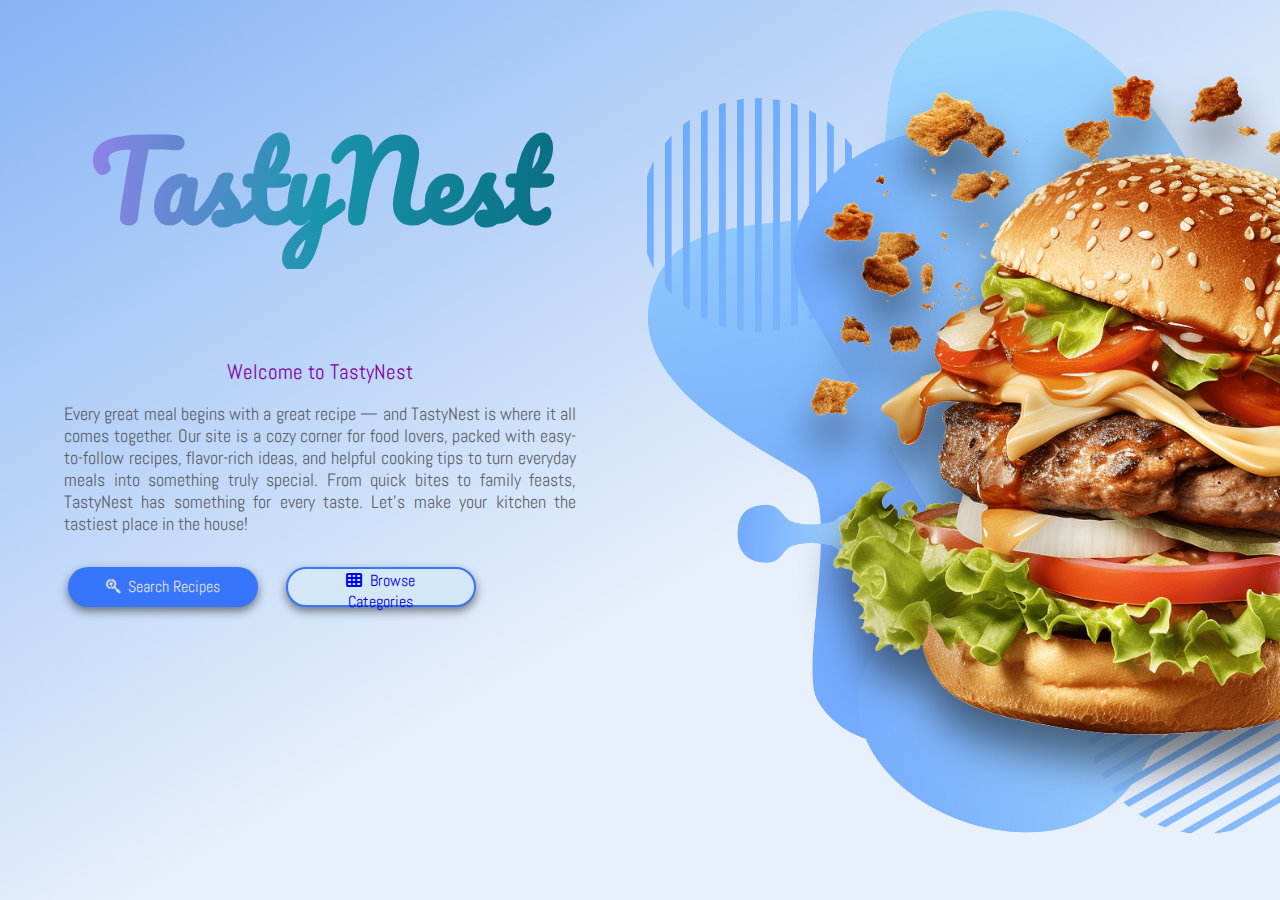
<file: index.html>
<!DOCTYPE html>
<html lang="en">
<head>
  <meta charset="UTF-8" />
  <meta name="viewport" content="width=device-width, initial-scale=1.0" />
  <title>TastyNest</title>
  <link rel="stylesheet" href="styles.css" />
  <link rel="preconnect" href="https://fonts.googleapis.com">
    <link rel="preconnect" href="https://fonts.gstatic.com" crossorigin>
    <link href="https://fonts.googleapis.com/css2?family=Pacifico&display=swap" rel="stylesheet">
    <link href="https://fonts.googleapis.com/css2?family=Abel&family=Pacifico&display=swap" rel="stylesheet">
    <link href="https://fonts.googleapis.com/css2?family=Poppins:wght@300;400;600&display=swap" rel="stylesheet" />
    <link rel="stylesheet" href="https://cdnjs.cloudflare.com/ajax/libs/font-awesome/6.5.0/css/all.min.css">
    <link href="https://fonts.googleapis.com/css2?family=Abel&family=Pacifico&family=Winky+Rough:ital,wght@0,300..900;1,300..900&display=swap" rel="stylesheet">
</head>
<body>
    <div class="land_container">
        <div class="text_area">
            <p class="title">Tasty<span>Nest</span></p>
            <p class="welcome_message">Welcome to TastyNest</p>
            <p class="descrip_landing">Every great meal begins with a great recipe — and TastyNest is where it all comes together. Our site is a cozy corner for food lovers, packed with easy-to-follow recipes, flavor-rich ideas, and helpful cooking tips to turn everyday meals into something truly special. From quick bites to family feasts, TastyNest has something for every taste. Let’s make your kitchen the tastiest place in the house!</p>
            <div class="button_area">
                <button  class="land_srch"><a href="home.html"><i class="fa-brands fa-searchengin"></i>Search Recipes</a></button>
                <button class="land_category"><a href="categories.html"><i class="fa-solid fa-table-cells"></i>Browse Categories</a></button>
            </div>
        </div>
        <div class="img_area">
            <img class="burger" src="images/burger.png" alt="landing_img">
            <img class="blob" src="images/blob_landing.png" alt="landing_img">
        </div>
    </div>
    <script src="script.js"></script>
</body>
</html>
</file>
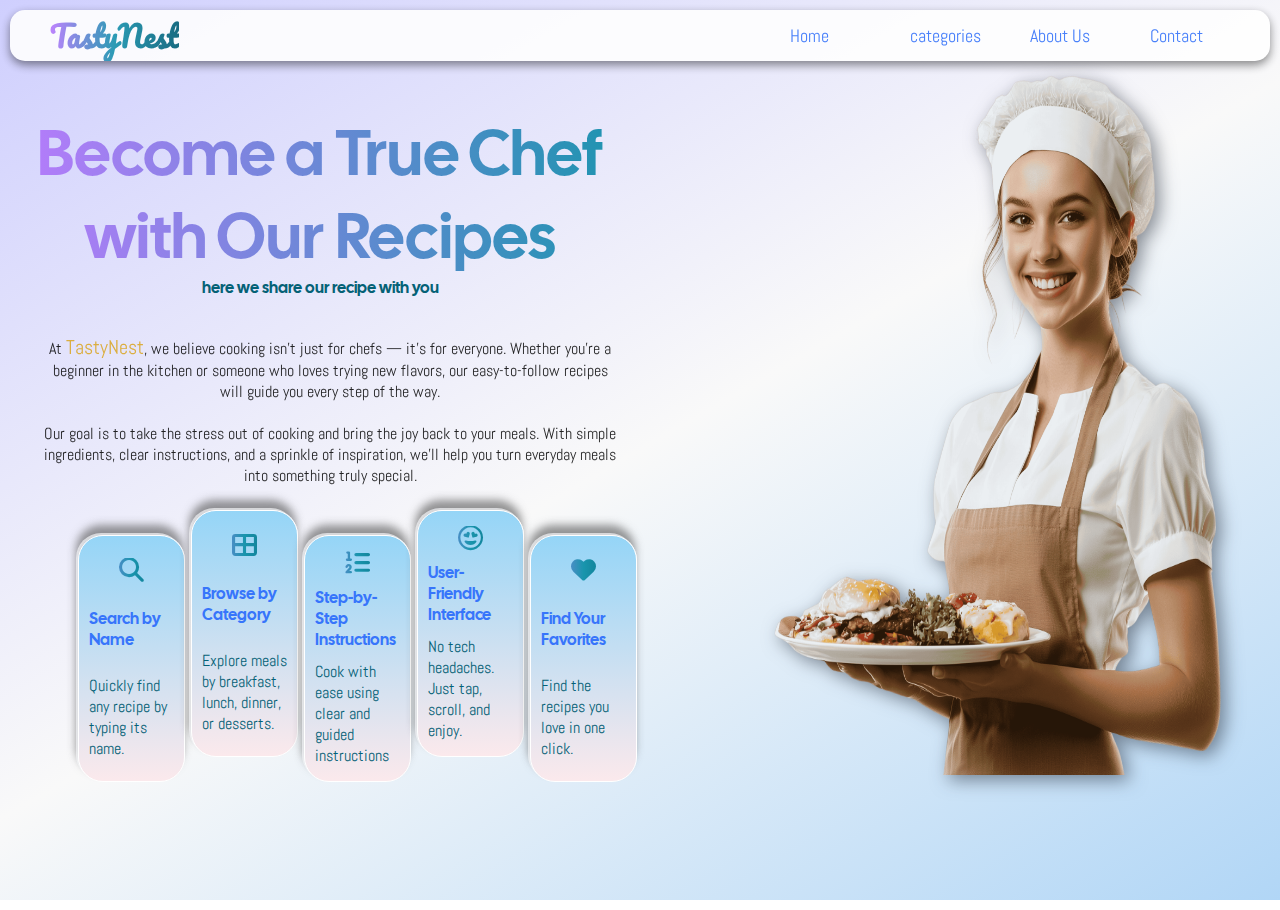
<file: about.html>
<!DOCTYPE html>
<html lang="en">
<head>
  <meta charset="UTF-8" />
  <meta name="viewport" content="width=device-width, initial-scale=1.0" />
  <title>TastyNest : Home</title>
  <link rel="stylesheet" href="styles.css" />
  <link rel="preconnect" href="https://fonts.googleapis.com">
    <link rel="preconnect" href="https://fonts.gstatic.com" crossorigin>
    <link href="https://fonts.googleapis.com/css2?family=Pacifico&display=swap" rel="stylesheet">
    <link href="https://fonts.googleapis.com/css2?family=Abel&family=Pacifico&display=swap" rel="stylesheet">
    <link href="https://fonts.googleapis.com/css2?family=Poppins:wght@300;400;600&display=swap" rel="stylesheet" />
    <link rel="stylesheet" href="https://cdnjs.cloudflare.com/ajax/libs/font-awesome/6.5.0/css/all.min.css">
    <link href="https://fonts.googleapis.com/css2?family=Abel&family=Cal+Sans&family=Pacifico&family=Winky+Rough:ital,wght@0,300..900;1,300..900&display=swap" rel="stylesheet">
    <style>
        body{
            background: linear-gradient(150deg,#cfcffe ,rgb(249, 249, 249),rgb(177, 214, 246));
            background-repeat: no-repeat;
            background-attachment: fixed;
        }
    </style>
</head>
<body>
    <header>
        <div class="hed_logo"> <a class="logo_link" href="index.html"> TastyNest</a></div>
        <nav>
            <a href="home.html" class="nav_list">Home</a>
            <a href="categories.html" class="nav_list">categories</a>
            <a href="about.html" class="nav_list">About Us</a>
            <a href="contact.html" class="nav_list">Contact</a>
        </nav>
    </header>
    <div class="main_about">
            <div class="about_text_area">
                <div class="about_main_text">
                    <p class="head_about">Become a True Chef<br> with Our Recipes</p>
                    <p class="small_about">here we share our recipe with you</p>
                    <p class="about_des">At <span>TastyNest</span>, we believe cooking isn’t just for chefs — it’s for everyone. Whether you’re a beginner in the kitchen or someone who loves trying new flavors, our easy-to-follow recipes will guide you every step of the way. <br><br>Our goal is to take the stress out of cooking and bring the joy back to your meals. With simple ingredients, clear instructions, and a sprinkle of inspiration, we’ll help you turn everyday meals into something truly special.</p>
                </div>
                <div class="about_cards">
                    <div class="c1"><i class="fa-solid fa-magnifying-glass"></i>Search by Name<br><span>Quickly find any recipe by typing its name.</span></div>
                    <div class="c2"><i class="fa-solid fa-table-cells-large"></i>Browse by Category<br><span>Explore meals by breakfast, lunch, dinner, or desserts.</span></div>
                    <div class="c3"><i class="fa-solid fa-list-ol"></i>Step-by-Step Instructions <br><span>Cook with ease using clear and guided instructions</span></div>
                    <div class="c4"><i class="fa-regular fa-face-grin-hearts"></i>User-Friendly Interface <br><span>No tech headaches. Just tap, scroll, and enjoy.</span></div>
                    <div class="c5"><i class="fa-solid fa-heart"></i>Find Your Favorites <br><span>Find the recipes you love in one click.</span></div>
                </div>
            </div>
            <div class="about_img"><img src="images/about img.png" alt="about_image"></div>
        </div>
    <script src="script.js"></script>
</body>
</html>
</file>
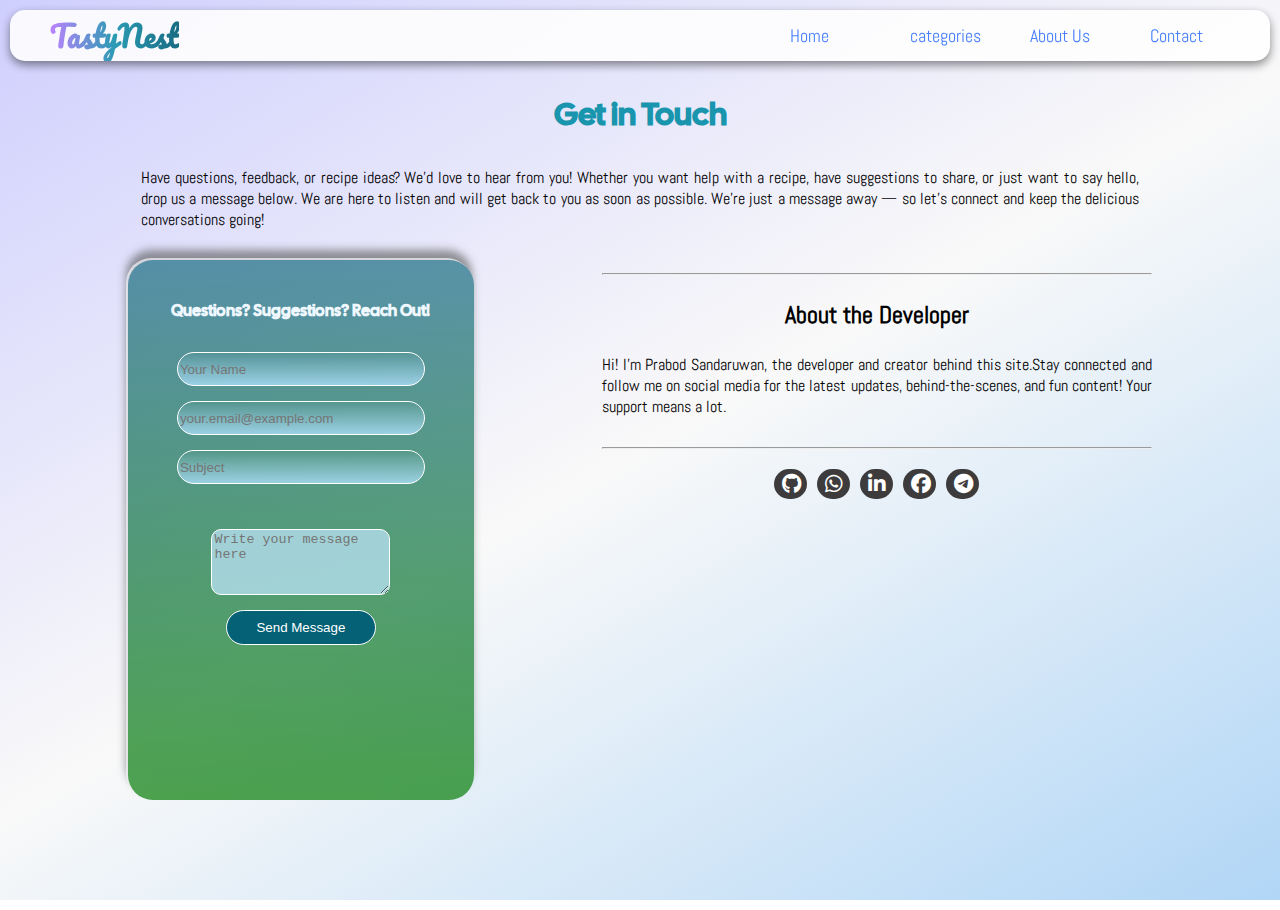
<file: contact.html>
<!DOCTYPE html>
<html lang="en">
<head>
  <meta charset="UTF-8" />
  <meta name="viewport" content="width=device-width, initial-scale=1.0" />
  <title>TastyNest : Home</title>
  <link rel="stylesheet" href="styles.css" />
  <link rel="preconnect" href="https://fonts.googleapis.com">
    <link rel="preconnect" href="https://fonts.gstatic.com" crossorigin>
    <link href="https://fonts.googleapis.com/css2?family=Pacifico&display=swap" rel="stylesheet">
    <link href="https://fonts.googleapis.com/css2?family=Abel&family=Pacifico&display=swap" rel="stylesheet">
    <link href="https://fonts.googleapis.com/css2?family=Poppins:wght@300;400;600&display=swap" rel="stylesheet" />
    <link rel="stylesheet" href="https://cdnjs.cloudflare.com/ajax/libs/font-awesome/6.5.0/css/all.min.css">
    <link href="https://fonts.googleapis.com/css2?family=Abel&family=Cal+Sans&family=Pacifico&family=Winky+Rough:ital,wght@0,300..900;1,300..900&display=swap" rel="stylesheet">
    <style>
        body{
            background: linear-gradient(150deg,#cfcffe ,rgb(249, 249, 249),rgb(177, 214, 246));
            background-repeat: no-repeat;
            background-attachment: fixed;
        }
    </style>
</head>
<body>
    <header>
        <div class="hed_logo"> <a class="logo_link" href="index.html"> TastyNest</a></div>
        <nav>
            <a href="home.html" class="nav_list">Home</a>
            <a href="categories.html" class="nav_list">categories</a>
            <a href="about.html" class="nav_list">About Us</a>
            <a href="contact.html" class="nav_list">Contact</a>
        </nav>
    </header>
    <p class="contact_head">Get in Touch</p>
    <p class="contact_des">Have questions, feedback, or recipe ideas? We’d love to hear from you! Whether you want help with a recipe, have suggestions to share, or just want to say hello, drop us a message below. We are here to listen and will get back to you as soon as possible. We’re just a message away — so let’s connect and keep the delicious conversations going!</p>
    <div class="contact_main">
        <div class="contact_form">
            <form action="https://formspree.io/f/xzzvzblq" method="POST">
                <p>Questions? Suggestions? Reach Out!</p>
                <input type="text" id="name" name="name" required placeholder="Your Name">
                <input type="email" id="email" name="email" required placeholder="your.email@example.com">
                <input type="text" id="subject" name="_subject" placeholder="Subject">
                <textarea id="message" name="message" required placeholder="Write your message here"></textarea>
                <button type="submit">Send Message</button>
            </form>
        </div>
        <div class="social_links">
            <hr>
            <p class="div_title">About the Developer</p>
            <p class="dev_des">Hi! I’m Prabod Sandaruwan, the developer and creator behind this site.Stay connected and follow me on social media for the latest updates, behind-the-scenes, and fun content! Your support means a lot.</p>
            <hr>
            <div class="link_btns">
                <a href="https://github.com/Prabod-Sandaruwan"><i class="fa-brands fa-github"></i><span>Github</span></a>
                <a href="https://wa.link/u7eief"><i class="fa-brands fa-whatsapp"></i><span>Whatsapp</span></a>
                <a href="www.linkedin.com/in/sandaruwan-hapudeniya"><i class="fa-brands fa-linkedin-in"></i><span>LinkedIn</span></a>
                <a href="https://www.facebook.com/nadeera.sandaruwan.737?mibextid=ZbWKwL"><i class="fa-brands fa-facebook"></i></i><span>Facebook</span></a>
                <a href="https://t.me/sandaruwan_info"><i class="fa-brands fa-telegram"></i><span>Telegram</span></a>
            </div>
        </div>
    </div>
    <script src="script.js"></script>
</body>
</html>
</file>
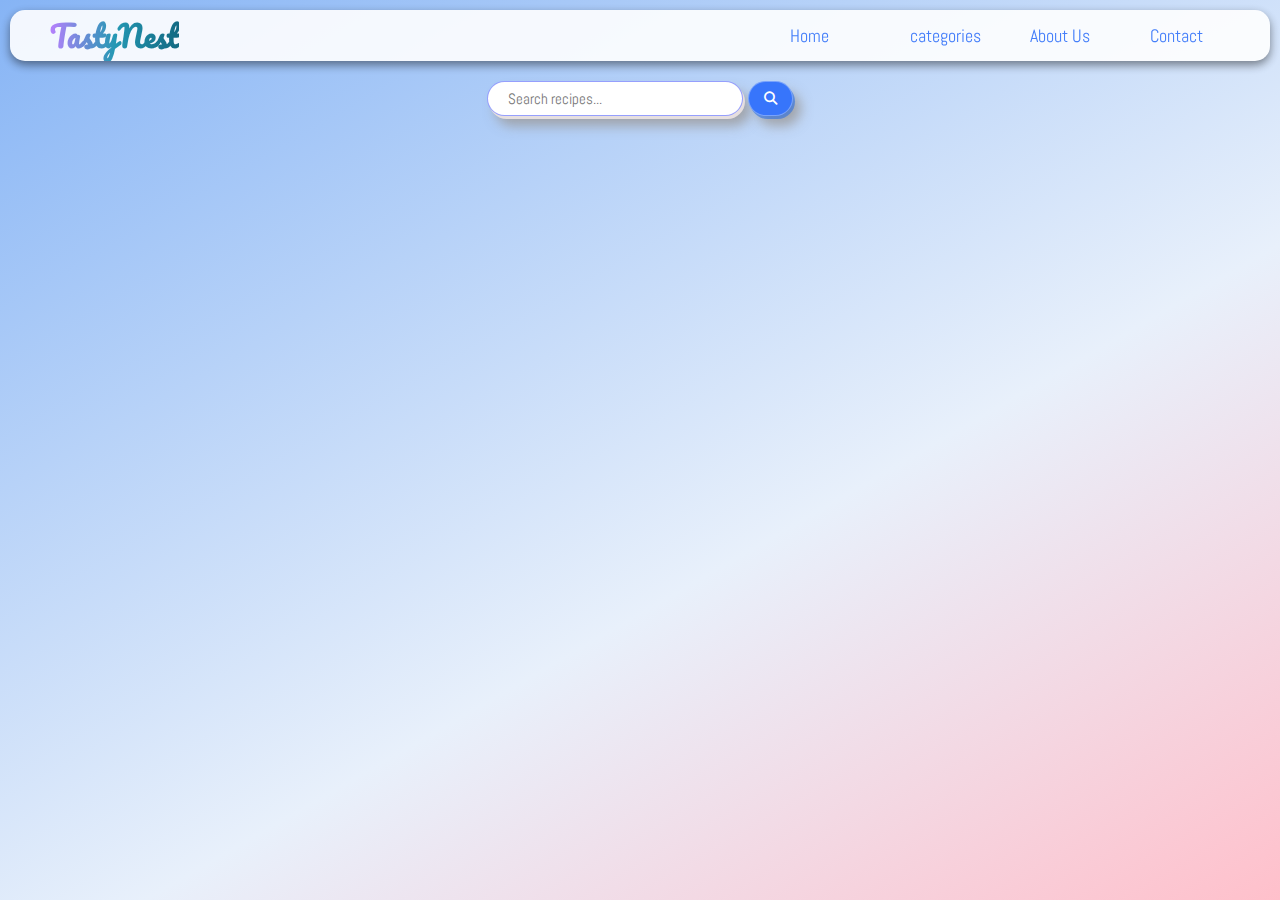
<file: home.html>
<!DOCTYPE html>
<html lang="en">
<head>
  <meta charset="UTF-8" />
  <meta name="viewport" content="width=device-width, initial-scale=1.0" />
  <title>TastyNest : Home</title>
  <link rel="stylesheet" href="styles.css" />
  <link rel="preconnect" href="https://fonts.googleapis.com">
    <link rel="preconnect" href="https://fonts.gstatic.com" crossorigin>
    <link href="https://fonts.googleapis.com/css2?family=Pacifico&display=swap" rel="stylesheet">
    <link href="https://fonts.googleapis.com/css2?family=Abel&family=Pacifico&display=swap" rel="stylesheet">
    <link href="https://fonts.googleapis.com/css2?family=Poppins:wght@300;400;600&display=swap" rel="stylesheet" />
    <link rel="stylesheet" href="https://cdnjs.cloudflare.com/ajax/libs/font-awesome/6.5.0/css/all.min.css">
    <style>
        body{
            background: linear-gradient(150deg,#86b4f5,rgb(232, 240, 251) 60%,pink);
            background-repeat: no-repeat;
            background-attachment: fixed;
        }
        .recipe_main{
            font-family: "Abel", sans-serif;
        }
    </style>
</head>
<body>
    <header>
        <div class="hed_logo"> <a class="logo_link" href="index.html"> TastyNest</a></div>
        <nav>
            <a href="home.html" class="nav_list">Home</a>
            <a href="categories.html" class="nav_list">categories</a>
            <a href="about.html" class="nav_list">About Us</a>
            <a href="contact.html" class="nav_list">Contact</a>
        </nav>
    </header>
    <div class="search_area">
        <input class="searchbar" placeholder="Search recipes..." type="search">
        <button id="submit" onclick="searchByName()"><i class="fa-solid fa-magnifying-glass"></i></button>
    </div>
    <div class="recipe_main main_hide">
        <div class="detail_cecipe hide_recipe">
            <p class="ins_title"></p>
            <table class="ingredients-table">

            </table>
            <div class="instructions ">
                <p class="ing_title"></p>
                <p class="ins"></p>
                <button class="tutorial_buttton btn_hide"><a class="tutorial" ><i class="fa-solid fa-circle-play"></i></a></button>
            </div>
        </div>
        <div class="recipe_image_main hide_img">
            <p class="rec_name"></p>
            <p class="recip_cat"></p>
            <p class="rec_area"></p>
            <img id="thumb" alt="img">
        </div>
    </div>
    <script src="script.js"></script>
</body>
</html>
</file>
<file: styles.css>
html, body {
  margin: 0;
  padding: 0;
    height: 100%;
}
:root{
    --light-blue:#BAECFF;
    --light-purple:#bb7bfe;
    --brightly-Orange: #ff1e00;
    --logo-first:#1995AD;
    --logo-second:#046176;
    --purple-text:rgb(127, 2, 161);
    --blue-main:#3775fb;
}
.land_container{
    background: linear-gradient(150deg,#86b4f5,rgb(232, 240, 251) 60%);
    display: flex;
    flex-direction: row;
    position: fixed;
    }
.img_area {
    position:relative;
    width: 50vw;
    height: 100vh;
}
.text_area{
    position: relative;
    height: 100vh;
    width: 50vw;
}
.burger {
    position: absolute;
    height: 90vh;
    z-index: 2;
    object-fit: cover;
    filter: drop-shadow(0 30px 20px hsla(0, 0%, 0%, 0.5));
}
.blob{
    padding-left: 5vw;
    height: 100vh;
    opacity: 50%;
    z-index: 1;
}
.title{
    font-family: "Pacifico", cursive;
    font-weight: 600;
    text-align: center;
    font-size: 8vw;
    margin-bottom: 0;
    margin-top: 10vh;
    background-image: linear-gradient(to right,
    var(--light-purple),
    var(--logo-first),
    var(--logo-second),
    var(--logo-first),
    var(--light-purple)
    );
    background-clip: text;
    color: transparent;
    background-size: 200%;
    animation: animate 10s infinite;
}
@keyframes animate{
    from  {
        background-position: 0;
    }
    to{
        background-position: 200%;
    }
}
.descrip_landing{
    font-family: "Abel", sans-serif;
    font-weight: 400;
    margin-left: 5vw;
    margin-right: 5vw;
    font-size: 1.1rem;
    color: rgba(76, 75, 75, 0.866);
    text-align: justify;
}
.welcome_message{
    text-align: center;
    margin-top: 10vh;
    margin-bottom: 0;
    font-family: "Abel", sans-serif;
    font-weight: 400;
    font-size: 1.3rem;
    color: var(--purple-text);
}
.button_area{
    display: flex;
    justify-content: flex-end;
    align-items: center;
    justify-content: center;
    margin-right: 15%;
    gap: 5%;
    margin-top: 5%;
    
}
.land_srch a,.land_category a{
    font-family: "Abel", sans-serif;
    font-weight: 400;
    font-size: 1rem;
    text-decoration: none;   
}
.land_srch,.land_category{
    padding-left: 5%;
    padding-right: 5%;
    height: 40px;
    width: 35%;
    border-radius: 25px;
    cursor: pointer;
    box-shadow: 0 4px 10px rgba(0, 0, 0, 0.5);
}
.land_srch{
    background-color: var(--blue-main);
    border: none;
}
.land_srch a
{
    color: rgb(226, 225, 225);
}
.land_category{
    color: var(--blue-main);
}
.land_category{
    background-color: rgb(211, 231, 247);
    border: 2px solid var(--blue-main); 
}
.land_srch i,.land_category i{
  margin-right: 8px;
}
.land_srch:hover, .land_category:hover{
    background: linear-gradient(45deg, var(--logo-first), #ee0979);
    border: none;
    color: rgb(226, 225, 225);
    background-position: 100% 0;
}
/* Small phones */
@media (max-width: 600px) {
    .text_area{
        height: 60vh;
        width: 100vw;
    }
    .land_container{
        background: linear-gradient(150deg,rgb(232, 240, 251),#86b4f5 60%);}
    .img_area{
        position: relative;
        height: 40vh;
        width: 100vw;
    }
    .burger {
        position: absolute;
        height: 35vh;
        left: 50%;
        transform: translateX(-50%);
    }
    .blob{
        position: absolute;
        left: 50%;
        transform: translateX(-50%);
        height: 35vh;
    }
    .land_container{
        display: flex;
        flex-direction: column;
        flex-direction: column-reverse;
    }
    .title{
        font-size: 12vw;
        margin-top: -5%;
    }
    .descrip_landing{
        font-size: 0.9rem;
        margin-top: 3%;
        margin-left: 5%;
        margin-right: 7%;
    }
    .welcome_message{
        margin-top: 7%;
    }
    .button_area{
        display: flex;
        width: 100vw; 
        flex-direction: column;
        align-items: center;
        margin-top: 5%;
    }
    .land_srch,.land_category{
        height: 40px;
        width: 50vw; 
        margin-bottom: 1vh;
    }
    *{
        overflow-x: hidden;}
    header nav{
        font-size: 0.6rem;
    }
    header .logo_link{
        font-size: 1.2rem;
        margin-left: 10px;
    }
    header .nav_list{
        width: 40px;
    }
    header nav{
        gap: 5px;
    }
    header{
        height: 40px;
    }

    body .card{
    padding-top: 0;
    margin-top: 0px;
    height: 30vh;
    width: 100%;
    }
    .card .cat_img{
    height: 55%;
    margin-left: 27%;
    margin-top: 5%;
    object-fit: cover;
    }
    .card .card_button{
        position: fixed;
        bottom: 2px;
    }
    .recipe_main{
        flex-direction: column-reverse;
    }
    .recipe_main .detail_cecipe{
        width: 100%;
    }
    .recipe_main .detail_cecipe p{
        width: 95%;
    }
    .recipe_main .recipe_image_main{
        width: 100%;
    }
    body .searchbar{
        width: 50%;
    }
    .search_area {
        padding-bottom: 20px;
    }
    .main_about{
    display: flex;
    flex-direction: column-reverse;
}
.main_about .about_text_area{
    width: 100%;
    height: auto;
}
.main_about .about_img{
    background-color: #86b4f5;
    width: 100%;
}
.main_about .about_text_area{
    height: 100%;
    text-align: justify;
}
.about_cards{
    display: flex;
    flex-direction: column;
    margin: 0;
    padding: 0;
}
.main_about> .about_cards> .c1{
    color: #ee0979;
}
.about_cards {
    flex-direction: column;
    margin-left: 0;
    align-items: center;
    margin-left: 0 !important;
    padding-left: 0 !important;
    padding-top: 15px !important;
  }

  .about_cards div {
    width: 80%;
    height: auto;
    text-align: center;
    margin: 10px 0;
    padding: 15px;
  }

  .about_cards > div > i {
    margin-bottom: 10px;
  }
  .about_cards div {
    width: 85% !important;
    height: auto !important;
    text-align: center;
    margin: 10px 0 !important;
    padding: 20px;
    transform: none;
  }
  .about_cards div span {
    font-size: 0.9rem;
  }
  body .contact_main{
    display: flex;
    flex-direction: column;
  }
  .contact_form{
    width: 80% !important;
  }
  .social_links{
    margin: 0 !important;
    padding-left: 12% !important;
    width: 70% !important;
    margin-bottom: 20px !important;
  }
  .link_btns>a>i{
        width: 100px !important;
    }
}
/* Tablets */
@media (min-width: 601px) and (max-width: 900px) {
    .land_container{
        display: flex;
        flex-direction: column-reverse;
        overflow: hidden;
    }
    .img_area {
        position:relative;
        width: 100vw;
        height: 50vh;
    }
    .text_area{
        position: relative;
        height: 50vh;
        width: 100vw;
    }
    .burger {
        height: 40vh;
        transform: translate(25%);
    }
    .blob{
        height: 50vh;
    }
    .button_area{
        display: flex;
        width: 50vw; 
        margin-top: 5%;
        margin-left: 25%;
    }
    .land_srch,.land_category{
        height: 35px;
        width: 50%; 
        margin-bottom: 1vh;
    }
    header .logo_link{
        font-size: 1.2rem;
        margin-left: 10px;
    }
    body .card{
    padding-top: 0;
    margin-top: 0px;
    height: 60vh;
    width: 40%;
    }
    .card .cat_img{
    height:auto;
    width: 100%;
    margin-top: 5%;
    object-fit: cover;
    }
    .card .card_button{
        position: fixed;
        bottom: 2px;
    }
    body .searchbar{
        width: 40%;
    }
}

/* Laptops */
@media (min-width: 901px) and (max-width: 1200px) {
    .land_container{
        display: flex;
        flex-direction: row;
        overflow: hidden;
    }
    .img_area {
        position:relative;
        width: 50vw;
        height: 100vh;
    }
    .text_area{
        position: relative;
        height: 100vh;
        width: 50vw;
    }
    .burger {
        height: 80vh;
        transform: translate(-10%);
    }
    .blob{
        transform: translate(-20%,-3%);
        height: 100vh;
    }
    .land_srch,.land_category{
        height: 35px;
        width: 50%; 
        margin-bottom: 1vh;
        font-size: 0.7rem;
    }
   .button_area{
        margin-left: 10%;
    }
    body .card{
    margin-top: 0px;
    height: 60vh;
    width: 40%;
    }
    .card .cat_img{
    height:auto;
    width: 100%;
    margin-top: 5%;
    object-fit: cover;
    }
}

/* Desktops */
@media (min-width: 1201px){

    .land_container{
        display: flex;
        flex-direction: row;
        overflow: hidden;
    }
    .img_area {
        position:relative;
        width: 50vw;
        height: 100vh;
    }
    .text_area{
        position: relative;
        height: 100vh;
        width: 50vw;
    }
    .burger {
        height: 90vh;
        transform: translate(15%);
    }
    .blob{
        transform: translate(-8%,-3%);
        height: 100vh;
    }
}
header{
    margin: 10px;
    border-radius: 15px;
    opacity: 90%;
    background-color: #ffffff;
    display: flex;
    justify-content: space-between;
    box-shadow: 0 4px 10px rgba(0, 0, 0, 0.5);
}
.logo_link{
    font-family: "Pacifico", cursive;
    font-weight: 600;
    font-size: 1.8rem;
    background-image: linear-gradient(to right,
    var(--light-purple),
    var(--logo-first),
    var(--logo-second),
    var(--logo-first),
    var(--light-purple)
    );
    background-clip: text;
    color: transparent;
    background-size: 200%;
    animation: animate 3s infinite;
    margin-left: 40px;
}
nav{
    display: flex;
    gap: 30px;
    align-items: center;
    margin-right: 30px;
    font-size: 1.1rem;
}
.nav_list{
    text-decoration: none;
    cursor: pointer;
    width: 90px;
    color: var(--blue-main);
    font-family: "Abel", sans-serif;
}
.nav_list:hover{
    background-image: linear-gradient(to right,
    var(--light-purple),
    var(--logo-first),
    var(--logo-second),
    var(--logo-first),
    var(--light-purple)
    );
    background-clip: text;
    color: transparent;
    background-size: 200%;
    font-size: 1.4rem;
    transition: font-size 0.3s ease;
    animation: animate 3s infinite;
}
.category_area{
    display: flex;
    justify-content: center;
    position: relative;
    flex-wrap: wrap;
    gap: 20px;
}
.category_area{
    margin-top: 30px;
}
.card{
    margin: 10px;
    background-color: transparent;
    backdrop-filter: blur(10px);
    height: 25vh;
    width: 20vw;
    border-radius: 25px;
    position: relative;
    overflow: hidden;
    border-left: 2px solid rgba(94, 93, 93, 0.521);
    border-top: 2px solid rgba(100, 99, 99, 0.601);
    box-shadow: 3px 3px 8px rgba(0, 0, 0, 0.5);
}
.cat_img{
    width: auto;
    border-radius: 10px;
    height: 55%;
    margin-left: 22%;
    margin-top: 5%;
    object-fit: cover;
}
.black_area{
    background: linear-gradient(transparent,rgba(43, 126, 250, 0.453));
    position: absolute;
    bottom: 0;
    left: 0;
    width: 100%;
    height: 45%;
    font-family: "Abel", sans-serif;
    font-weight: 600;
    font-size: 1.5rem;
    color: aliceblue;
    display: flex;
    align-items: flex-end;
    padding: 0 10px 6px 10px;
    box-sizing: border-box;
    z-index: 1;
}
.black_area P{
    margin: 0;
    margin-left: 10px;
    z-index: 1;
    opacity: 1;
}
.card_body{
    height: 100%;
    width: 100%;
    display: flex;
    flex-direction: column;
    align-items: center;
    right: -100%;
    background-color: #02242c97;
    top: 0;
    right: 0;
    position: absolute;
    opacity: 0;
    backdrop-filter: blur(4px);
    font-family: "Abel", sans-serif;
    transition: 0.5s ease-in-out;
}
.card_body_title{
    margin-left: 5px;
    font-weight: 600;
    font-size: 1.2rem;
    color: aliceblue;
}
.card_body_des{
    color: aliceblue;
    font-size: 13px;
    margin: 8px;
    text-align: justify;
}
.card_button{
    background-color: var(--blue-main);
    width: 45%;
    height: 35px;
    margin-top: auto;
    border-radius: 25px;
    margin-bottom: 9px;
    border: 1px solid aliceblue;
    color: aliceblue;
    font-size: 15px;
    box-shadow: 0 4px 10px rgba(0, 0, 0, 0.5);
    cursor: pointer;
    transition: 0.7s;
    position: fixed;
    bottom: 3px;
}
.card_button:hover{
    font-size: 20px;
    background-color: var(--light-blue);
    color: var(--blue-main);
    border: 1px solid var(--blue-main);
    width: 55%;
}
.card:hover .black_area {
  display: none;
}
.card:hover .card_body{
    opacity: 1;
}
.search_area{
    display: flex;
    justify-content: center;
    margin-top: 20px;
    gap: 5px;
}
.searchbar{
    height: 35px;
    width: 20vw;
    border-radius: 25px;
    border: none;
    padding-left: 20px;
    font-family: "Abel", sans-serif;
    font-size: 15px;
    border: 1px solid rgba(1, 22, 249, 0.411);
    box-shadow: 2px 3px 0  rgb(230, 223, 223) , 8px 10px 12px 0 rgba(155, 153, 153, 0.807);
}
#submit{
    color: white;
    border-radius: 25px;
    height: 35px;
    width: 45px;
    cursor: pointer;
    transition: 0.5s ease-in-out;
    border: 1px solid rgba(255, 255, 255, 0.333);
    background-color: var(--blue-main);
    box-shadow: 2px 3px 0  rgba(5, 91, 240, 0.451) , 8px 10px 12px 0 rgba(155, 153, 153, 0.807);
}
#submit:hover{
    width: 70px;
    background-color: rgb(15, 194, 249);
    box-shadow: 2px 3px 0  rgba(5, 197, 240, 0.451) , 8px 10px 12px 0 rgba(155, 153, 153, 0.807);
}
.recipe_main{
    display: flex;
    margin: 20px;
    padding: 25px;
    border-radius: 25px;
    border: 1px solid white;
    transition: all 2s ease;
    box-shadow: 
    -2px -2px 0 rgba(245, 247, 249, 0.696), 
    -2px -10px 8px 0px rgba(83, 83, 83, 0.614);
}

.detail_cecipe{
    display: flex;
    flex-direction: column;
    width: 50vw;
    transition: all 2s ease;
}
.recipe_image_main{
    display: flex;
    flex-direction: column;
    width: 50vw;
    align-items: center;
    transition: all 2.5s ease;
}
.recipe_image_main img{
    border-radius: 50%;
    margin: 30px;
    width: 60%;
}
.rec_name{
    margin: 0;
    font-size: 2rem;
    font-weight: 600;
    color: var(--logo-second);
}
.recip_cat{
    margin: 0;
    font-size: 1rem;
    color: var(--logo-first);
}
.rec_area{
    margin: 0;
    font-size: 0.9rem;
    color: var(--logo-first);
}
.ingredients-table{
    width: 50%;
    margin-left: 15%;
    border-collapse: separate;
    border-spacing: 10px 0;
    padding-bottom: 50px;
    padding-top: 20px;
    color: var(--logo-second) ;
}
.instructions p{
    text-align: justify;
    color:rgb(49, 63, 126);
    margin: 0;
    margin-bottom: 10px;
}
.ins_title{
    font-size: 1.4rem;
    font-weight: 600;
    color:rgb(49, 63, 126);
}
.ing_title{
    font-size: 1.4rem;
    font-weight: 600;
    color:rgb(49, 63, 126);
}
.instructions button{
    color: white;
    border-radius: 25px;
    height: 35px;
    width: 75px;
    cursor: pointer;
    transition: 0.5s ease-in-out;
    border: 1px solid rgba(255, 255, 255, 0.333);
    background-color: var(--blue-main);
    box-shadow: 2px 3px 0  rgba(5, 91, 240, 0.451) , 8px 10px 12px 0 rgba(155, 153, 153, 0.807);
}
.btn_hide{
    opacity: 0;
}
.instructions button:hover{
    width: 90px;
    background-color: rgb(15, 194, 249);
    box-shadow: 2px 3px 0  rgba(5, 197, 240, 0.451) , 8px 10px 12px 0 rgb(6, 210, 251);
}
.main_hide {
  opacity: 0;
  transform: translateY(100%);
  pointer-events: none;
}

.hide_recipe {
  opacity: 0;
  transform: translateY(-400%);
  pointer-events: none;
}

.hide_img {
  opacity: 0;
  transform: translateY(-250%);
  pointer-events: none;
}
.tutorial i{
    color: white;
    font-size: 20px;
}
.main_about{
    display: flex;
}
.about_text_area{
    width: 50%;
    height: auto;
}
.about_img{
    display: flex;
    justify-content: flex-end;
    width: 50%;
}
.about_img img{
    width: 85%;
    height: auto;
    filter: drop-shadow(5px 5px 9px rgba(32, 41, 54, 0.523));
}
.about_text_area{
    height: 100%;
    text-align: justify;
}
.head_about{
    font-size: 4rem;
    text-align: center;
    font-family: "Cal Sans", sans-serif;
    margin-top: 40px;
    margin-bottom: 0;
    background:linear-gradient(90deg,var(--light-purple),var(--logo-first));
    background-clip: text;
    color: transparent;
}
.small_about{
    margin-top: 0;
    text-align: center;
    font-family: "Cal Sans", sans-serif;
    color: #046176;
}
.about_cards{
    display: flex;
    margin-left: 75px;
}
.about_cards div{
    display: flex;
    flex-direction: column;
    justify-content: space-around;
    font-family: "Cal Sans", sans-serif;
    text-align: left;
    height: 25vh;
    width: 150px;
    margin: 3px;
    border-radius: 25px;
    padding: 10px;
    box-shadow: 
    -2px -2px 0 rgba(245, 247, 249, 0.696), 
    -2px -10px 8px 0px rgba(83, 83, 83, 0.614);
    border: 1px solid white;
    background:linear-gradient(rgb(149, 213, 247),#fbe9ec);
    color: var(--blue-main);
}
.about_cards div span{
    font-family: "Abel", sans-serif;
    color: #046176;
}
.c1,.c3,.c5{
    transform: translateY(10px);
}
.c2,.c4{
    transform: translateY(-15px);
}
.about_cards > div> i{
    font-size: 25px;
    background-image: linear-gradient(to right,
    var(--light-purple),
    var(--logo-first),
    var(--logo-second),
    var(--logo-first),
    var(--light-purple)
    );
    background-clip: text;
    color: transparent;
    background-size: 200%;
    animation: animate 3s infinite;
    text-align: center;
}
.about_des{
    text-align: center;
    padding: 20px;
    margin-left: 20px;
    border-radius: 25px;
    opacity: 85%;
    font-family: "Abel", sans-serif;
}
.about_des span{
    color: goldenrod;
    font-size: 20px;
}
.contact_head{
    text-align: center;
    font-family: "Cal Sans", sans-serif;
    font-size: 2rem;
    font-weight: 600;
    color: var(--logo-first);
}
.contact_des{
    font-family: "Abel", sans-serif;
    margin: 0 11%;
    text-align: justify;
}
.contact_form{
    width: 60%;
    margin: 30px 10% ;
    height: 60vh;
    background:linear-gradient(rgba(19, 104, 127, 0.677),rgba(8, 126, 8, 0.71));
    border-radius: 25px;
    box-shadow: 
    -2px -2px 0 rgba(245, 247, 249, 0.696), 
    -2px -10px 8px 0px rgba(83, 83, 83, 0.614);
}
.contact_form form{
    display: flex;
    flex-direction: column;
    gap: 15px;
    align-items: center;
}
.contact_form form>input{
    background:linear-gradient(180deg,transparent,rgba(170, 220, 247, 0.83));
    width: 70%;
    outline: none;
    border: 1px solid white;
    height: 30px;
    border-radius: 25px;
}
.contact_form form>textarea{
    width: 50%;
    height: 60px;
    margin-top: 30px;
    border: 1px solid white;
    border-radius: 10px;
    background-color: rgba(189, 229, 250, 0.732);
}
.contact_form form>p{
    margin-top: 40px;
    font-family: "Cal Sans", sans-serif;
    font-weight: 600;
    color: aliceblue;
}
.contact_form form>button{
    border-radius: 25px;
    height: 35px;
    width: 150px;
    color: white;
    background-color: #046176;
    border: 1px solid white;
    cursor: pointer;
    transition: 1s ease;
}
.contact_form form>button:hover{
    background-color: #34a3f9;
    width: 200px;
}
.contact_main{
    display: flex;
}
.social_links{
    padding-right: 10%;
    padding-top: 35px;
}
.div_title{
    font-size: 1.5rem;
    text-align: center;
    font-family: "Abel", sans-serif;
    font-weight: 900;
}
.dev_des{
    text-align: justify;
    margin-bottom: 30px;
    font-family: "Abel", sans-serif;
}
.link_btns{
    margin-top: 20px;
}
.link_btns>a{
    background-color: rgb(61, 59, 59);
    width: 25px;
    height: 25px;
    transition: 1s ease;
}
.link_btns>a:hover{
    width: 100px;
    height: 30px;

}
.link_btns > a:nth-child(1):hover { background-color: #000; }
.link_btns > a:nth-child(2):hover { background-color: #25D366; }
.link_btns > a:nth-child(3):hover { background-color: #0077b5; } 
.link_btns > a:nth-child(4):hover { background-color: #016cf8; } 
.link_btns > a:nth-child(5):hover { background-color: #0088cc; } 
.link_btns > a {
  width: 25px;
  height: 30px;
  transition: width 0.5s ease;
  overflow: hidden;
  color: white;
  display: flex;
  align-items: center;
  padding-left: 8px;
  border-radius: 50px;
  font-size: 14px;
  text-decoration: none;
  position: relative;
  text-align: center;
}
.link_btns > a>i{
      font-size: 20px;
}
.link_btns > a:hover {
  width: 80px;
}

.link_btns > a > span {
  opacity: 0;
  transform: translateX(100%);
  visibility: hidden;
  transition: opacity 0.5s ease, transform 0.5s ease;
  transition-delay: 0s;
}

.link_btns > a:hover > span {
  opacity: 1;
  transform: translateX(0);
  visibility: visible;
  transition-delay: 0.4s;
}

.link_btns{
    display: flex;
    justify-content: center;
    gap: 10px;
}
.filter_main{
    display: flex;
    flex-wrap: wrap;
    justify-content: center;
}
.filter_element{
    margin: 20px;
    background: linear-gradient(180deg,rgb(79, 115, 111),rgba(120, 119, 121, 0.563));
    display: flex;
    flex-direction: column;
    align-items: center;
    border: 1px solid white;
    width: 200px;
    height: 250px;
    border-radius: 25px;
    box-shadow: 
    -2px -2px 0 rgba(245, 247, 249, 0.696), 
    2px -10px 8px 0px rgba(83, 83, 83, 0.614);
}
.filter_element>p{
    text-align: center;
    font-family: "Abel", sans-serif;
    padding: 10px;
    color: white;
    margin: 10px 5px;
    font-size: 20px;
}
.filter_img_div>img{
    margin: 5px;
    width: 100px;
    height:100px;
    border-radius: 50px;
    object-fit: cover;
    border: 2px solid rgb(244, 244, 244);
}
.filter_img_div{
    display: flex;
    flex-direction: column-reverse;
    align-items: center;
    height: 125px;
    width: 110px;
    border-radius: 0 0 55px 55px;
    background-color: rgb(235, 235, 238);
    box-shadow: 
    -3px -2px 0 rgba(166, 166, 167, 0.696), 
    2px -10px 8px 0px rgba(83, 83, 83, 0.614);
}
.find_from_filter{
    cursor: pointer;
    width: 100px;
    height: 30px;
    border-radius: 25px;
    background-color: var(--blue-main);
    border: 1px solid white;
    color: white;
    box-shadow: 
    -3px -2px 0 rgba(166, 166, 167, 0.696), 
    2px -4px 8px 0px rgba(83, 83, 83, 0.614);
}
.find_from_filter:hover{
    background-color: rgb(26, 199, 247);
}
.filter_button{
    display: flex;
    justify-content: center;
    width: 110px;
    height: 50px;
    border-top-left-radius: 25px;
    border-top-right-radius: 25px;
    background-color: red;
    padding-top: 15px;
    background-color: rgb(235, 235, 238);
    box-shadow: 
    -3px -2px 0 rgba(166, 166, 167, 0.696), 
    2px -10px 8px 0px rgba(83, 83, 83, 0.614);
}
</file>
